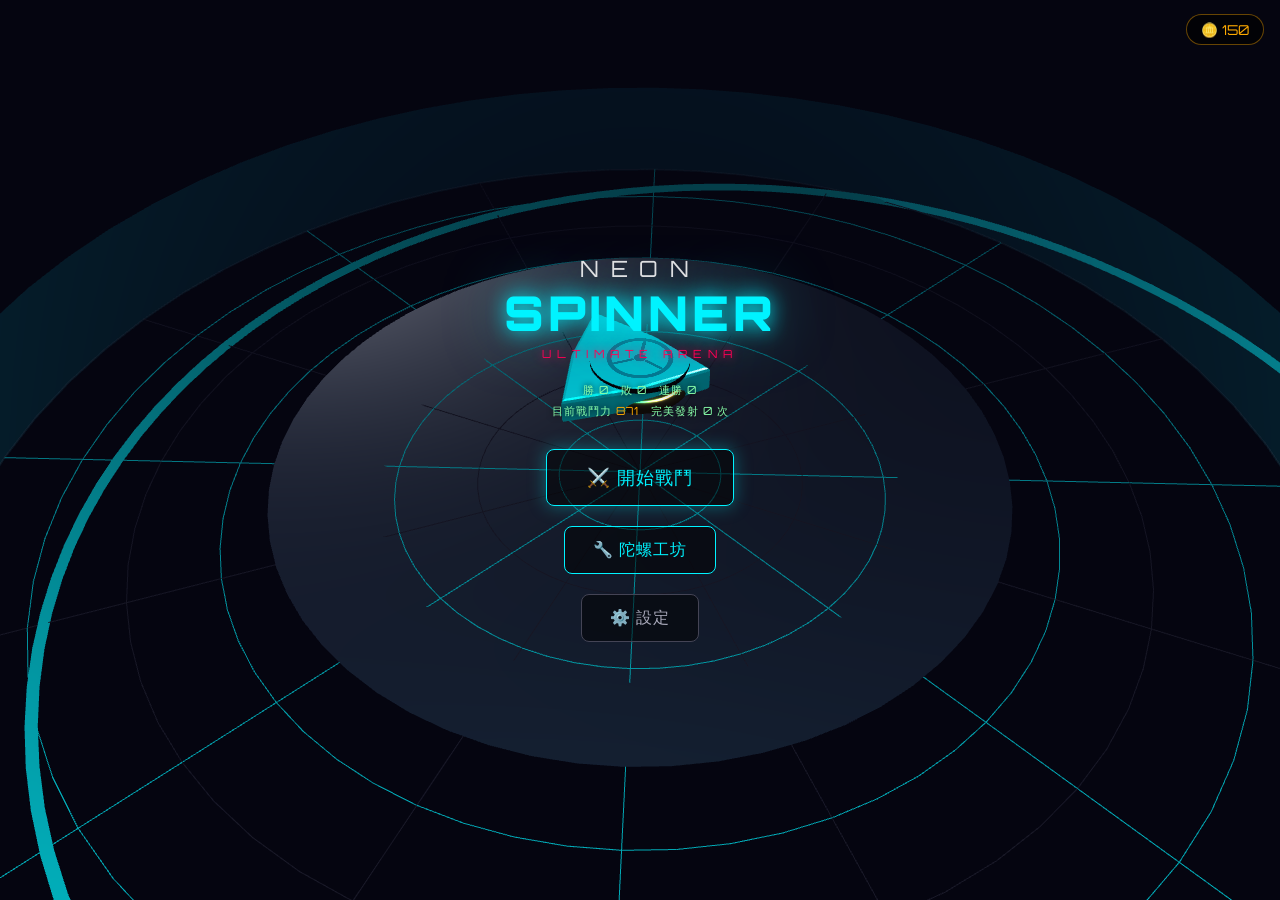
<file: index.html>
<!DOCTYPE html>
<html lang="zh-TW">
<head>
    <meta charset="UTF-8">
    <meta name="viewport" content="width=device-width, initial-scale=1.0, maximum-scale=1.0, user-scalable=no, viewport-fit=cover">
    <meta name="theme-color" content="#050510">
    <meta name="apple-mobile-web-app-capable" content="yes">
    <meta name="mobile-web-app-capable" content="yes">
    <meta name="apple-mobile-web-app-status-bar-style" content="black-translucent">
    <meta name="apple-mobile-web-app-title" content="Neon Spinner">
    <title>Neon Spinner: Ultimate Arena</title>
    <link rel="manifest" href="manifest.webmanifest">
    <link rel="icon" type="image/png" sizes="192x192" href="icons/icon-192.png">
    <link rel="apple-touch-icon" href="icons/apple-touch-icon.png">
    <script src="js/vendor/three.min.js"></script>
    <link rel="stylesheet" href="css/style.css">
</head>
<body>

    <div id="game-canvas"></div>
    <div id="msg-overlay">READY</div>
    <div id="rating-overlay"></div>

    <!-- ======================= BATTLE HUD ======================= -->
    <div id="hud" class="hidden">
        <div class="hud-side">
            <div class="hud-text you">YOU</div>
            <div class="spin-bar-bg"><div class="spin-bar-fill player" id="spin-bar-p" style="width:100%"></div></div>
            <div class="burst-bar-bg"><div class="burst-bar-fill" id="burst-bar-p" style="width:0%"></div></div>
        </div>
        <div id="battle-timer">0:00</div>
        <div class="hud-side right">
            <div class="hud-text enemy" id="hud-enemy-name">ENEMY</div>
            <div class="spin-bar-bg"><div class="spin-bar-fill enemy" id="spin-bar-e" style="width:100%"></div></div>
            <div class="burst-bar-bg"><div class="burst-bar-fill" id="burst-bar-e" style="width:0%"></div></div>
        </div>
    </div>

    <!-- Boost button -->
    <div id="boost-btn" class="hidden">
        <div class="boost-ring"></div>
        <div class="boost-core">⚡</div>
        <div class="boost-charges" id="boost-charges">●●●</div>
    </div>

    <div id="tilt-indicator">
        <div id="tilt-dot"></div>
        <div id="tilt-stamina-ring"></div>
    </div>

    <!-- ======================= LAUNCH UI ======================= -->
    <div id="launch-overlay" class="hidden">
        <div id="launch-arrow"></div>
        <!-- Power meter -->
        <div id="power-meter">
            <div class="pm-track">
                <div class="pm-sweet"></div>
                <div class="pm-fill" id="pm-fill"></div>
            </div>
            <div class="pm-label">POWER</div>
        </div>
        <div class="launch-tip" id="launch-tip">按住發射器往下拉，末端快速甩開！<br><span class="sub">拉進綠色甜蜜區＋快甩 = PERFECT 發射｜左右拖曳可瞄準</span></div>
        <div id="ripcord-line"></div>
        <div id="launch-handle-zone">
            <div class="ripcord-knob"><div class="ripcord-grip"></div></div>
        </div>
    </div>

    <!-- ======================= SCREENS ======================= -->
    <div id="ui-layer">

        <!-- HOME -->
        <div id="screen-home" class="screen home">
            <div class="logo">
                <div class="logo-top">NEON</div>
                <div class="logo-main">SPINNER</div>
                <div class="logo-sub">ULTIMATE ARENA</div>
            </div>
            <div class="home-stats" id="home-stats"></div>
            <div class="home-buttons">
                <button class="btn big glow" onclick="UI.goLevels()">⚔️ 開始戰鬥</button>
                <button class="btn" onclick="UI.goGarage()">🔧 陀螺工坊</button>
                <button class="btn ghost" onclick="UI.openSettings()">⚙️ 設定</button>
            </div>
            <div class="coin-badge" id="home-coins">🪙 0</div>
        </div>

        <!-- GARAGE -->
        <div id="screen-garage" class="screen garage hidden">
            <div class="garage-head">
                <button class="icon-btn" onclick="UI.goHome()">←</button>
                <h1>陀螺工坊</h1>
                <div class="coin-badge small" id="garage-coins">🪙 0</div>
            </div>

            <div class="tab-bar">
                <div class="tab active" id="tab-parts" onclick="UI.garageTab('parts')">零件</div>
                <div class="tab" id="tab-paint" onclick="UI.garageTab('paint')">塗裝</div>
            </div>

            <!-- Parts tab -->
            <div id="garage-parts">
                <div class="part-section">
                    <div class="part-title">刃盤 BLADE <span class="part-hint">決定攻擊型態與範圍</span></div>
                    <div class="part-row" id="row-blade"></div>
                </div>
                <div class="part-section">
                    <div class="part-title">配重環 WEIGHT <span class="part-hint">決定重量與慣性</span></div>
                    <div class="part-row" id="row-weight"></div>
                </div>
                <div class="part-section">
                    <div class="part-title">軸尖 TIP <span class="part-hint">決定移動方式與續航</span></div>
                    <div class="part-row" id="row-tip"></div>
                </div>

                <div class="stats-panel">
                    <div class="stat-line"><span>攻擊</span><div class="stat-bar"><div id="sb-atk" class="stat-fill atk"></div></div><span class="stat-num" id="sn-atk">0</span></div>
                    <div class="stat-line"><span>防禦</span><div class="stat-bar"><div id="sb-def" class="stat-fill def"></div></div><span class="stat-num" id="sn-def">0</span></div>
                    <div class="stat-line"><span>持久</span><div class="stat-bar"><div id="sb-sta" class="stat-fill sta"></div></div><span class="stat-num" id="sn-sta">0</span></div>
                    <div class="stat-line"><span>速度</span><div class="stat-bar"><div id="sb-spd" class="stat-fill spd"></div></div><span class="stat-num" id="sn-spd">0</span></div>
                    <div class="cp-line">戰鬥力 <span id="garage-cp">0</span></div>
                </div>
            </div>

            <!-- Paint tab -->
            <div id="garage-paint" class="hidden">
                <div class="colors">
                    <div class="color-swatch active" style="background:#00f3ff" onclick="Paint.setColor('#00f3ff', this)"></div>
                    <div class="color-swatch" style="background:#ff0055" onclick="Paint.setColor('#ff0055', this)"></div>
                    <div class="color-swatch" style="background:#ffff00" onclick="Paint.setColor('#ffff00', this)"></div>
                    <div class="color-swatch" style="background:#00ff88" onclick="Paint.setColor('#00ff88', this)"></div>
                    <div class="color-swatch" style="background:#aa66ff" onclick="Paint.setColor('#aa66ff', this)"></div>
                    <div class="color-swatch" style="background:#ffffff" onclick="Paint.setColor('#ffffff', this)"></div>
                </div>
                <div class="tool-bar">
                    <div class="tool-btn active" id="tool-pen" onclick="Paint.setTool('pen')">✏️ 畫筆</div>
                    <div class="tool-btn" id="tool-fill" onclick="Paint.setTool('fill')">🪣 填色</div>
                    <div class="tool-btn" id="tool-eraser" onclick="Paint.setTool('eraser')">🧹 擦除</div>
                    <div class="tool-btn" onclick="Paint.clearCanvas()">❌ 清空</div>
                </div>
                <div class="size-control">
                    <span>粗細</span>
                    <input type="range" min="2" max="40" value="10" oninput="Paint.setBrush(this.value)">
                    <span id="brush-size-val">10</span>
                </div>
                <div class="canvas-container">
                    <canvas id="draw-canvas" width="300" height="300"></canvas>
                </div>
            </div>

            <div class="garage-foot">
                <button class="btn big glow" onclick="UI.goLevels()">⚔️ 出戰</button>
            </div>
        </div>

        <!-- LEVEL SELECT -->
        <div id="screen-levels" class="screen levels hidden">
            <div class="garage-head">
                <button class="icon-btn" onclick="UI.goHome()">←</button>
                <h1>選擇對手</h1>
                <div class="coin-badge small" id="levels-coins">🪙 0</div>
            </div>
            <div class="level-grid" id="level-grid"></div>
            <div class="garage-foot">
                <button class="btn ghost" onclick="UI.goGarage()">🔧 調整陀螺</button>
            </div>
        </div>

        <!-- RESULT -->
        <div id="screen-result" class="screen result hidden">
            <h1 id="result-title">VICTORY</h1>
            <p id="result-sub">結果</p>
            <div class="result-reward" id="result-reward"></div>
            <div class="result-stats" id="result-stats"></div>
            <div class="result-buttons">
                <button class="btn glow" onclick="Battle.retry()">🔄 再次挑戰</button>
                <button class="btn" id="result-next-btn" onclick="Battle.nextLevel()">⏭ 下一關</button>
                <button class="btn ghost" onclick="UI.goGarage()">🔧 工坊</button>
                <button class="btn ghost" onclick="UI.goLevels()">📋 選關</button>
            </div>
        </div>

        <!-- SETTINGS MODAL -->
        <div id="modal-settings" class="modal hidden">
            <div class="modal-box">
                <h2>設定</h2>
                <div class="setting-row"><span>音效</span><div class="toggle on" id="tg-sound" onclick="UI.toggleSetting('sound', this)"></div></div>
                <div class="setting-row"><span>音樂</span><div class="toggle on" id="tg-music" onclick="UI.toggleSetting('music', this)"></div></div>
                <div class="setting-row"><span>震動回饋</span><div class="toggle on" id="tg-haptics" onclick="UI.toggleSetting('haptics', this)"></div></div>
                <div class="setting-row"><span>高畫質特效</span><div class="toggle on" id="tg-fx" onclick="UI.toggleSetting('fx', this)"></div></div>
                <div class="modal-stats" id="settings-stats"></div>
                <button class="btn" onclick="UI.closeSettings()">關閉</button>
            </div>
        </div>

        <!-- TUTORIAL MODAL -->
        <div id="modal-tutorial" class="modal hidden">
            <div class="modal-box">
                <h2 id="tut-title">歡迎來到競技場！</h2>
                <div id="tut-body" class="tut-body"></div>
                <button class="btn glow" id="tut-btn" onclick="UI.tutorialNext()">下一步</button>
            </div>
        </div>
    </div>

    <script src="js/audio.js"></script>
    <script src="js/parts.js"></script>
    <script src="js/app.js"></script>
</body>
</html>
</file>
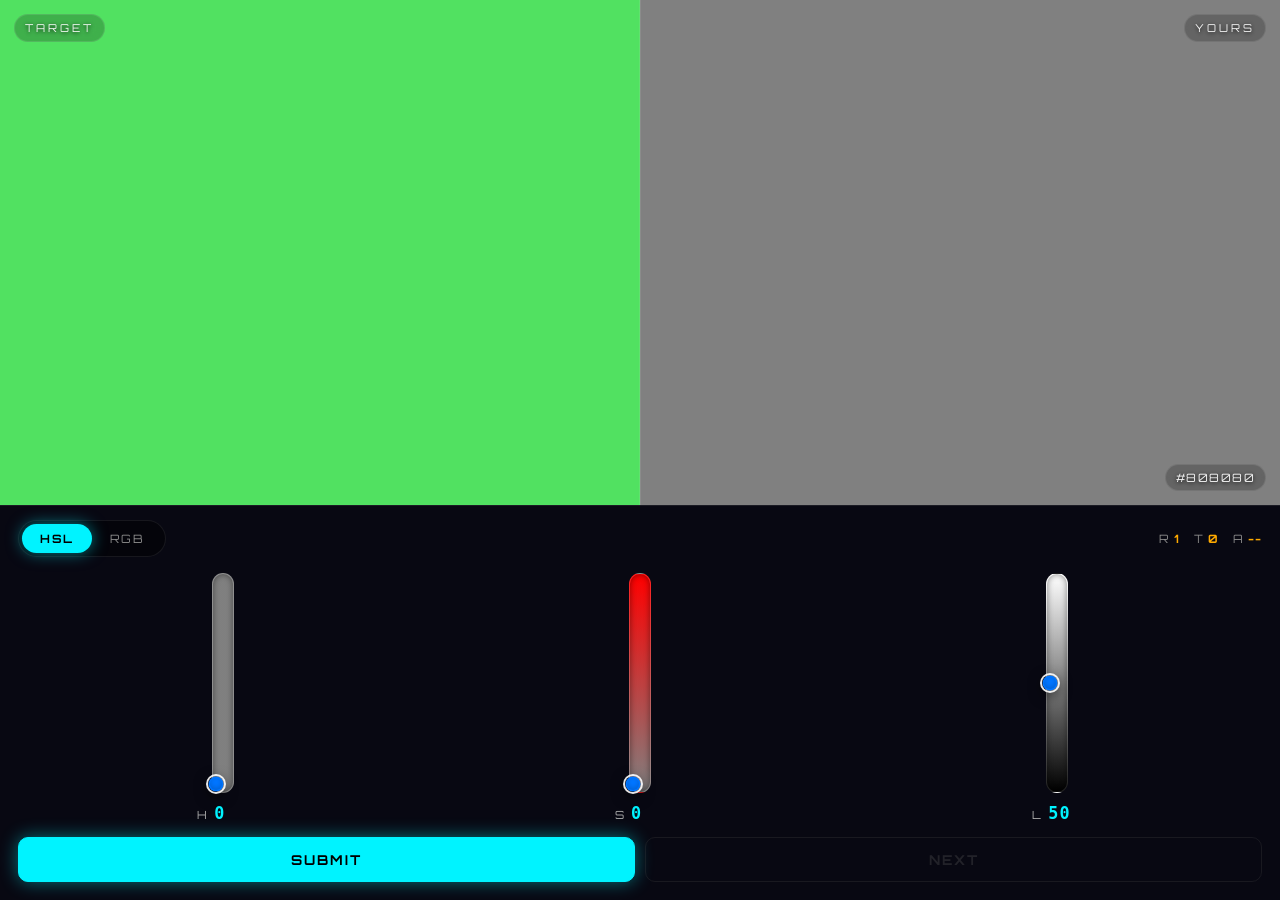
<file: color/index.html>
<!DOCTYPE html>
<html lang="zh-TW">
<head>
    <meta charset="UTF-8">
    <meta name="viewport" content="width=device-width, initial-scale=1.0, maximum-scale=1.0, user-scalable=no, viewport-fit=cover">
    <meta name="theme-color" content="#050510">
    <title>Color Match</title>
    <style>
        @import url('https://fonts.googleapis.com/css2?family=Orbitron:wght@500;700&family=Roboto:wght@300;500&display=swap');

        :root {
            --primary: #00f3ff;
            --secondary: #ff0055;
            --gold: #ffaa00;
            --bg: #050510;
            --glass: rgba(10, 10, 20, 0.72);
            --border: rgba(255, 255, 255, 0.08);
            --text-dim: #888;
        }

        * { box-sizing: border-box; -webkit-tap-highlight-color: transparent; }

        html, body {
            margin: 0;
            padding: 0;
            height: 100%;
            overflow: hidden;
            background: var(--bg);
            color: #fff;
            font-family: 'Roboto', sans-serif;
            user-select: none;
            -webkit-user-select: none;
            touch-action: manipulation;
            overscroll-behavior: none;
        }

        .app {
            position: fixed;
            inset: 0;
            display: flex;
            flex-direction: column;
            height: 100dvh;
            height: 100vh;
        }

        /* ==================== COLOR STAGE ==================== */

        .stage {
            position: relative;
            flex: 1;
            min-height: 0;
            display: flex;
            overflow: hidden;
        }

        .swatch {
            flex: 1;
            position: relative;
            transition: background-color 0.06s linear;
        }

        .corner-label {
            position: absolute;
            top: max(14px, env(safe-area-inset-top));
            font-family: 'Orbitron', sans-serif;
            font-size: 0.68rem;
            letter-spacing: 3px;
            color: rgba(255, 255, 255, 0.92);
            text-shadow: 0 1px 4px rgba(0, 0, 0, 0.85);
            padding: 6px 10px;
            background: rgba(0, 0, 0, 0.22);
            backdrop-filter: blur(6px);
            border-radius: 20px;
            border: 1px solid rgba(255, 255, 255, 0.1);
        }
        .swatch.target .corner-label { left: 14px; }
        .swatch.player .corner-label { right: 14px; }

        .corner-hex {
            position: absolute;
            bottom: 14px;
            font-family: 'Orbitron', monospace;
            font-size: 0.72rem;
            letter-spacing: 1.5px;
            color: rgba(255, 255, 255, 0.92);
            text-shadow: 0 1px 4px rgba(0, 0, 0, 0.85);
            padding: 5px 10px;
            background: rgba(0, 0, 0, 0.22);
            backdrop-filter: blur(6px);
            border-radius: 20px;
            border: 1px solid rgba(255, 255, 255, 0.1);
        }
        .swatch.target .corner-hex { left: 14px; opacity: 0; transition: opacity 0.4s; }
        .swatch.target .corner-hex.reveal { opacity: 1; }
        .swatch.player .corner-hex { right: 14px; }

        .divider {
            position: absolute;
            top: 0; bottom: 0; left: 50%;
            width: 1px;
            background: rgba(255, 255, 255, 0.18);
            transform: translateX(-50%);
            pointer-events: none;
        }

        /* ==================== RESULT OVERLAY ==================== */

        .result-overlay {
            position: absolute;
            left: 50%; top: 50%;
            transform: translate(-50%, -50%) scale(0.85);
            padding: 22px 34px;
            background: rgba(5, 5, 16, 0.78);
            backdrop-filter: blur(18px);
            border: 1px solid rgba(255, 255, 255, 0.14);
            border-radius: 18px;
            text-align: center;
            opacity: 0;
            pointer-events: none;
            transition: opacity 0.35s ease, transform 0.35s cubic-bezier(.2, 1.4, .4, 1);
            box-shadow: 0 20px 60px rgba(0, 0, 0, 0.6);
            min-width: 220px;
        }
        .result-overlay.show {
            opacity: 1;
            transform: translate(-50%, -50%) scale(1);
        }
        .result-score {
            font-family: 'Orbitron', sans-serif;
            font-size: 3.4rem;
            font-weight: 700;
            line-height: 1;
            margin-bottom: 6px;
            text-shadow: 0 0 24px currentColor;
        }
        .result-score-suffix {
            font-size: 1.1rem;
            opacity: 0.7;
            margin-left: 4px;
        }
        .result-grade {
            font-family: 'Orbitron', sans-serif;
            font-size: 0.85rem;
            letter-spacing: 3px;
            margin-bottom: 10px;
        }
        .result-detail {
            font-size: 0.7rem;
            color: #aaa;
            font-family: monospace;
            letter-spacing: 0.5px;
        }

        /* ==================== CONTROL DOCK ==================== */

        .dock {
            flex-shrink: 0;
            background: var(--glass);
            backdrop-filter: blur(24px);
            -webkit-backdrop-filter: blur(24px);
            border-top: 1px solid var(--border);
            padding: 14px 18px calc(18px + env(safe-area-inset-bottom));
            display: flex;
            flex-direction: column;
            gap: 12px;
        }

        .dock-header {
            display: flex;
            justify-content: space-between;
            align-items: center;
        }

        /* Mode toggle pill */
        .mode-toggle {
            display: flex;
            background: rgba(0, 0, 0, 0.4);
            border-radius: 100px;
            padding: 3px;
            border: 1px solid var(--border);
        }
        .mode-btn {
            background: transparent;
            border: none;
            color: var(--text-dim);
            padding: 7px 18px;
            font-family: 'Orbitron', sans-serif;
            font-size: 0.72rem;
            letter-spacing: 1.5px;
            cursor: pointer;
            border-radius: 100px;
            transition: all 0.25s;
        }
        .mode-btn.active {
            background: var(--primary);
            color: #000;
            box-shadow: 0 0 16px rgba(0, 243, 255, 0.5);
            font-weight: 700;
        }

        /* Stats strip */
        .stats {
            display: flex;
            gap: 14px;
            font-family: 'Orbitron', sans-serif;
            font-size: 0.72rem;
            letter-spacing: 1px;
        }
        .stat-item { color: #888; }
        .stat-item b { color: var(--gold); font-weight: 700; margin-left: 4px; }

        /* ==================== VERTICAL SLIDERS ==================== */

        .sliders {
            display: flex;
            justify-content: space-around;
            align-items: center;
            gap: 8px;
            padding: 4px 0 2px;
        }

        .vslider {
            flex: 1;
            display: flex;
            flex-direction: column;
            align-items: center;
            gap: 10px;
            max-width: 90px;
        }

        .vslider-track-wrap {
            position: relative;
            height: min(220px, 26vh);
            width: 100%;
            display: flex;
            justify-content: center;
            align-items: center;
        }

        /* Vertical range slider using writing-mode trick (modern browsers incl. iOS Safari 15+) */
        input[type=range].vslider-input {
            appearance: slider-vertical;           /* legacy fallback */
            -webkit-appearance: slider-vertical;
            writing-mode: vertical-lr;
            direction: rtl;
            width: 34px;
            height: 100%;
            background: transparent;
            outline: none;
            cursor: grab;
            margin: 0;
            padding: 0;
        }
        input[type=range].vslider-input:active { cursor: grabbing; }

        /* Track background uses CSS variable updated from JS */
        input[type=range].vslider-input::-webkit-slider-runnable-track {
            width: 22px;
            height: 100%;
            border-radius: 12px;
            background: var(--track-bg, #333);
            border: 1px solid rgba(255, 255, 255, 0.12);
            box-shadow: inset 0 0 6px rgba(0, 0, 0, 0.45);
        }
        input[type=range].vslider-input::-moz-range-track {
            width: 22px;
            height: 100%;
            border-radius: 12px;
            background: var(--track-bg, #333);
            border: 1px solid rgba(255, 255, 255, 0.12);
            box-shadow: inset 0 0 6px rgba(0, 0, 0, 0.45);
        }

        input[type=range].vslider-input::-webkit-slider-thumb {
            -webkit-appearance: none;
            appearance: none;
            width: 32px;
            height: 32px;
            border-radius: 50%;
            background: radial-gradient(circle at 35% 35%, #fff, #d8d8d8);
            border: 2px solid rgba(0, 0, 0, 0.4);
            box-shadow:
                0 0 0 2px rgba(255, 255, 255, 0.9),
                0 4px 14px rgba(0, 0, 0, 0.7),
                inset 0 -2px 4px rgba(0, 0, 0, 0.15);
            cursor: grab;
            transition: transform 0.12s;
            margin-left: -5px;   /* center on 22px track */
        }
        input[type=range].vslider-input::-moz-range-thumb {
            width: 32px;
            height: 32px;
            border-radius: 50%;
            background: radial-gradient(circle at 35% 35%, #fff, #d8d8d8);
            border: 2px solid rgba(0, 0, 0, 0.4);
            box-shadow:
                0 0 0 2px rgba(255, 255, 255, 0.9),
                0 4px 14px rgba(0, 0, 0, 0.7);
            cursor: grab;
        }
        input[type=range].vslider-input:active::-webkit-slider-thumb {
            transform: scale(1.12);
        }

        .vslider-label {
            display: flex;
            align-items: baseline;
            gap: 6px;
            font-family: 'Orbitron', sans-serif;
            letter-spacing: 1px;
        }
        .vslider-name {
            font-size: 0.7rem;
            color: #aaa;
        }
        .vslider-value {
            font-family: monospace;
            font-size: 1.05rem;
            color: var(--primary);
            min-width: 34px;
            text-align: left;
            font-weight: 700;
        }

        /* ==================== ACTIONS ==================== */

        .actions {
            display: flex;
            gap: 10px;
        }
        .btn {
            flex: 1;
            background: transparent;
            border: 1.5px solid var(--primary);
            color: var(--primary);
            padding: 13px 0;
            font-family: 'Orbitron', sans-serif;
            font-size: 0.85rem;
            letter-spacing: 2px;
            font-weight: 700;
            cursor: pointer;
            border-radius: 10px;
            transition: all 0.2s;
        }
        .btn:active:not(:disabled) { transform: scale(0.97); }
        .btn.primary {
            background: var(--primary);
            color: #000;
            box-shadow: 0 0 18px rgba(0, 243, 255, 0.45);
        }
        .btn.secondary {
            border-color: var(--secondary);
            color: var(--secondary);
        }
        .btn.secondary:not(:disabled) {
            background: var(--secondary);
            color: #fff;
            box-shadow: 0 0 18px rgba(255, 0, 85, 0.5);
        }
        .btn:disabled {
            opacity: 0.28;
            cursor: not-allowed;
            background: transparent;
            color: #666;
            border-color: #444;
            box-shadow: none;
        }

        @media (max-height: 650px) {
            .vslider-track-wrap { height: 170px; }
            .dock { padding: 10px 14px calc(12px + env(safe-area-inset-bottom)); gap: 9px; }
            .result-score { font-size: 2.8rem; }
        }
    </style>
</head>
<body>
    <div class="app">
        <!-- Color comparison stage -->
        <div class="stage">
            <div class="swatch target" id="target-swatch">
                <span class="corner-label">TARGET</span>
                <span class="corner-hex" id="target-hex"></span>
            </div>
            <div class="swatch player" id="player-swatch">
                <span class="corner-label">YOURS</span>
                <span class="corner-hex" id="player-hex"></span>
            </div>
            <div class="divider"></div>

            <div class="result-overlay" id="result-overlay">
                <div class="result-score"><span id="result-score">--</span><span class="result-score-suffix">分</span></div>
                <div class="result-grade" id="result-grade"></div>
                <div class="result-detail" id="result-detail"></div>
            </div>
        </div>

        <!-- Control dock -->
        <div class="dock">
            <div class="dock-header">
                <div class="mode-toggle">
                    <button class="mode-btn active" data-mode="HSL">HSL</button>
                    <button class="mode-btn" data-mode="RGB">RGB</button>
                </div>
                <div class="stats">
                    <span class="stat-item">R<b id="stat-round">1</b></span>
                    <span class="stat-item">T<b id="stat-total">0</b></span>
                    <span class="stat-item">A<b id="stat-avg">--</b></span>
                </div>
            </div>

            <div class="sliders" id="sliders"></div>

            <div class="actions">
                <button class="btn primary" id="submit-btn">SUBMIT</button>
                <button class="btn secondary" id="next-btn" disabled>NEXT</button>
            </div>
        </div>
    </div>

    <script>
    (function () {
        /* ================= Color math ================= */

        const clamp = (v, a, b) => Math.max(a, Math.min(b, v));

        const rgbToHex = ([r, g, b]) =>
            '#' + [r, g, b].map(c => clamp(Math.round(c), 0, 255).toString(16).padStart(2, '0')).join('').toUpperCase();

        function rgbToHsl(r, g, b) {
            r /= 255; g /= 255; b /= 255;
            const max = Math.max(r, g, b), min = Math.min(r, g, b);
            let h = 0, s = 0, l = (max + min) / 2;
            if (max !== min) {
                const d = max - min;
                s = l > 0.5 ? d / (2 - max - min) : d / (max + min);
                switch (max) {
                    case r: h = (g - b) / d + (g < b ? 6 : 0); break;
                    case g: h = (b - r) / d + 2; break;
                    case b: h = (r - g) / d + 4; break;
                }
                h *= 60;
            }
            return [Math.round(h), Math.round(s * 100), Math.round(l * 100)];
        }

        function hslToRgb(h, s, l) {
            h = ((h % 360) + 360) % 360 / 360;
            s = clamp(s, 0, 100) / 100;
            l = clamp(l, 0, 100) / 100;
            if (s === 0) {
                const v = Math.round(l * 255);
                return [v, v, v];
            }
            const hue2rgb = (p, q, t) => {
                if (t < 0) t += 1;
                if (t > 1) t -= 1;
                if (t < 1 / 6) return p + (q - p) * 6 * t;
                if (t < 1 / 2) return q;
                if (t < 2 / 3) return p + (q - p) * (2 / 3 - t) * 6;
                return p;
            };
            const q = l < 0.5 ? l * (1 + s) : l + s - l * s;
            const p = 2 * l - q;
            return [
                Math.round(hue2rgb(p, q, h + 1 / 3) * 255),
                Math.round(hue2rgb(p, q, h) * 255),
                Math.round(hue2rgb(p, q, h - 1 / 3) * 255)
            ];
        }

        // sRGB -> Lab (D65) for ΔE
        function rgbToLab(r, g, b) {
            const toLinear = c => {
                c /= 255;
                return c > 0.04045 ? Math.pow((c + 0.055) / 1.055, 2.4) : c / 12.92;
            };
            const R = toLinear(r), G = toLinear(g), B = toLinear(b);
            let X = (R * 0.4124564 + G * 0.3575761 + B * 0.1804375) / 0.95047;
            let Y = (R * 0.2126729 + G * 0.7151522 + B * 0.0721750) / 1.00000;
            let Z = (R * 0.0193339 + G * 0.1191920 + B * 0.9503041) / 1.08883;
            const f = t => t > 0.008856 ? Math.cbrt(t) : 7.787 * t + 16 / 116;
            const fx = f(X), fy = f(Y), fz = f(Z);
            return [116 * fy - 16, 500 * (fx - fy), 200 * (fy - fz)];
        }
        const deltaE = (a, b) => Math.hypot(a[0] - b[0], a[1] - b[1], a[2] - b[2]);

        /* ================= State ================= */

        let mode = 'HSL';
        let targetRGB = [0, 0, 0];
        let playerRGB = [128, 128, 128];
        let round = 1;
        let totalScore = 0;
        let submitted = false;

        const $ = id => document.getElementById(id);
        const slidersEl = $('sliders');
        const targetEl = $('target-swatch');
        const playerEl = $('player-swatch');
        const targetHexEl = $('target-hex');
        const playerHexEl = $('player-hex');
        const submitBtn = $('submit-btn');
        const nextBtn = $('next-btn');
        const resultEl = $('result-overlay');
        const resultScoreEl = $('result-score');
        const resultGradeEl = $('result-grade');
        const resultDetailEl = $('result-detail');
        const statRound = $('stat-round');
        const statTotal = $('stat-total');
        const statAvg = $('stat-avg');

        /* ================= Sliders ================= */

        const DEFS = {
            RGB: [
                { key: 'R', label: 'R', min: 0, max: 255 },
                { key: 'G', label: 'G', min: 0, max: 255 },
                { key: 'B', label: 'B', min: 0, max: 255 }
            ],
            HSL: [
                { key: 'H', label: 'H', min: 0, max: 360 },
                { key: 'S', label: 'S', min: 0, max: 100 },
                { key: 'L', label: 'L', min: 0, max: 100 }
            ]
        };

        function buildSliders() {
            slidersEl.innerHTML = '';
            const defs = DEFS[mode];
            const vals = getCurrentSliderValues();
            defs.forEach((def, i) => {
                const col = document.createElement('div');
                col.className = 'vslider';
                col.innerHTML = `
                    <div class="vslider-track-wrap">
                        <input type="range" class="vslider-input"
                            id="sl-${def.key}" data-key="${def.key}"
                            min="${def.min}" max="${def.max}" value="${vals[i]}">
                    </div>
                    <div class="vslider-label">
                        <span class="vslider-name">${def.label}</span>
                        <span class="vslider-value" id="sv-${def.key}">${vals[i]}</span>
                    </div>
                `;
                slidersEl.appendChild(col);
                const input = col.querySelector('input');
                input.addEventListener('input', () => onSliderInput(def.key, parseInt(input.value, 10)));
            });
            refreshSliderTracks();
        }

        function getCurrentSliderValues() {
            if (mode === 'RGB') return [...playerRGB];
            return rgbToHsl(...playerRGB);
        }

        function onSliderInput(key, value) {
            if (mode === 'RGB') {
                const idx = { R: 0, G: 1, B: 2 }[key];
                playerRGB[idx] = value;
            } else {
                const cur = rgbToHsl(...playerRGB);
                const idx = { H: 0, S: 1, L: 2 }[key];
                cur[idx] = value;
                playerRGB = hslToRgb(cur[0], cur[1], cur[2]);
            }
            $('sv-' + key).textContent = value;
            updatePlayerSwatch();
            refreshSliderTracks();
        }

        /**
         * Build gradient for each vertical slider that represents the color the
         * player would get at that slider position, given the current values of
         * the other sliders. "to top" because writing-mode: vertical-lr +
         * direction: rtl means min is at the bottom.
         */
        function refreshSliderTracks() {
            const [r, g, b] = playerRGB;
            if (mode === 'HSL') {
                const [h, s, l] = rgbToHsl(r, g, b);
                // H: full rainbow at current S, L
                const huePts = [];
                for (let i = 0; i <= 360; i += 30) {
                    huePts.push(`hsl(${i}, ${s}%, ${l}%)`);
                }
                setTrack('H', `linear-gradient(to top, ${huePts.join(',')})`);
                // S: gray -> full saturation at current H, L
                setTrack('S', `linear-gradient(to top, hsl(${h}, 0%, ${l}%), hsl(${h}, 100%, ${l}%))`);
                // L: black -> full color -> white
                setTrack('L', `linear-gradient(to top, hsl(${h}, ${s}%, 0%), hsl(${h}, ${s}%, 50%), hsl(${h}, ${s}%, 100%))`);
            } else {
                setTrack('R', `linear-gradient(to top, rgb(0, ${g}, ${b}), rgb(255, ${g}, ${b}))`);
                setTrack('G', `linear-gradient(to top, rgb(${r}, 0, ${b}), rgb(${r}, 255, ${b}))`);
                setTrack('B', `linear-gradient(to top, rgb(${r}, ${g}, 0), rgb(${r}, ${g}, 255))`);
            }
        }

        function setTrack(key, gradient) {
            const el = $('sl-' + key);
            if (el) el.style.setProperty('--track-bg', gradient);
        }

        function updatePlayerSwatch() {
            const hex = rgbToHex(playerRGB);
            playerEl.style.background = hex;
            playerHexEl.textContent = hex;
        }
        function updateTargetSwatch() {
            targetEl.style.background = rgbToHex(targetRGB);
        }

        /* ================= Rounds & scoring ================= */

        function randomTarget() {
            const h = Math.floor(Math.random() * 360);
            const s = 30 + Math.floor(Math.random() * 70);
            const l = 20 + Math.floor(Math.random() * 60);
            targetRGB = hslToRgb(h, s, l);
        }
        const resetPlayerColor = () => { playerRGB = [128, 128, 128]; };

        function computeScore() {
            const dE = deltaE(rgbToLab(...targetRGB), rgbToLab(...playerRGB));
            return { score: Math.max(0, Math.round(100 - dE)), dE };
        }

        function gradeFor(score) {
            if (score >= 98) return { text: 'PERFECT 完美', color: '#00ffa6' };
            if (score >= 92) return { text: 'EXCELLENT 優秀', color: '#00f3ff' };
            if (score >= 82) return { text: 'GREAT 不錯', color: '#7af542' };
            if (score >= 70) return { text: 'GOOD 還行', color: '#ffaa00' };
            if (score >= 50) return { text: 'OKAY 再加油', color: '#ff8844' };
            return { text: 'MISS 差很多', color: '#ff0055' };
        }

        function submit() {
            if (submitted) return;
            submitted = true;
            const { score, dE } = computeScore();
            totalScore += score;
            const grade = gradeFor(score);

            resultScoreEl.textContent = score;
            resultScoreEl.parentElement.style.color = grade.color;
            resultGradeEl.textContent = grade.text;
            resultGradeEl.style.color = grade.color;
            resultDetailEl.innerHTML = `${rgbToHex(targetRGB)} · ${rgbToHex(playerRGB)} · ΔE ${dE.toFixed(2)}`;
            resultEl.classList.add('show');
            resultEl.style.borderColor = grade.color + '55';

            targetHexEl.textContent = rgbToHex(targetRGB);
            targetHexEl.classList.add('reveal');

            statTotal.textContent = totalScore;
            statAvg.textContent = Math.round(totalScore / round);

            submitBtn.disabled = true;
            nextBtn.disabled = false;

            if (navigator.vibrate) navigator.vibrate(score >= 90 ? [20, 40, 40] : 15);
        }

        function nextRound() {
            round += 1;
            submitted = false;
            randomTarget();
            resetPlayerColor();
            updateTargetSwatch();
            updatePlayerSwatch();
            buildSliders();
            resultEl.classList.remove('show');
            targetHexEl.classList.remove('reveal');
            targetHexEl.textContent = '';
            submitBtn.disabled = false;
            nextBtn.disabled = true;
            statRound.textContent = round;
        }

        function switchMode(newMode) {
            if (newMode === mode) return;
            mode = newMode;
            document.querySelectorAll('.mode-btn').forEach(b => {
                b.classList.toggle('active', b.dataset.mode === mode);
            });
            buildSliders();
        }

        /* ================= Init ================= */

        document.querySelectorAll('.mode-btn').forEach(btn => {
            btn.addEventListener('click', () => switchMode(btn.dataset.mode));
        });
        submitBtn.addEventListener('click', submit);
        nextBtn.addEventListener('click', nextRound);

        document.addEventListener('keydown', e => {
            if (e.key === 'Enter') {
                if (!submitted) submit(); else nextRound();
            }
        });

        randomTarget();
        resetPlayerColor();
        updateTargetSwatch();
        updatePlayerSwatch();
        buildSliders();
    })();
    </script>
</body>
</html>
</file>
<file: css/style.css>
@import url('https://fonts.googleapis.com/css2?family=Orbitron:wght@400;700;900&family=Roboto:wght@300;500;700&display=swap');

:root {
    --primary: #00f3ff;
    --secondary: #ff0055;
    --gold: #ffaa00;
    --bg: #050510;
    --panel: rgba(10, 10, 22, 0.92);
    --border: rgba(0, 243, 255, 0.3);
    --safe-top: env(safe-area-inset-top, 0px);
    --safe-bottom: env(safe-area-inset-bottom, 0px);
}

* { -webkit-tap-highlight-color: transparent; }

html, body { height: 100%; overscroll-behavior: none; }
body {
    margin: 0; overflow: hidden; background-color: var(--bg);
    font-family: 'Roboto', sans-serif; color: white;
    touch-action: none; user-select: none; -webkit-user-select: none;
    position: fixed; width: 100%;
}

#game-canvas { position: fixed; top: 0; left: 0; width: 100%; height: 100%; z-index: 1; }

#ui-layer { position: absolute; top: 0; left: 0; width: 100%; height: 100%; z-index: 10; pointer-events: none; display: flex; flex-direction: column; justify-content: center; align-items: center; }

/* ---------- Screens ---------- */
.screen {
    pointer-events: auto; background: var(--panel); backdrop-filter: blur(14px); -webkit-backdrop-filter: blur(14px);
    padding: 1.2rem; border-radius: 18px; border: 1px solid var(--border);
    text-align: center; box-shadow: 0 0 50px rgba(0, 243, 255, 0.12);
    max-width: 92%; width: 420px; max-height: calc(94vh - var(--safe-top) - var(--safe-bottom));
    overflow-y: auto; transition: opacity 0.25s ease, transform 0.25s ease;
    -webkit-overflow-scrolling: touch;
}
.screen.hidden { display: none !important; }
h1 { font-family: 'Orbitron', sans-serif; color: var(--primary); text-shadow: 0 0 12px var(--primary); margin: 0; font-size: 1.5rem; }
.hidden { display: none !important; }

/* ---------- Home ---------- */
.screen.home { background: transparent; border: none; box-shadow: none; backdrop-filter: none; -webkit-backdrop-filter: none; }
.logo { margin-bottom: 1.2rem; animation: logoFloat 4s ease-in-out infinite; }
.logo-top { font-family: 'Orbitron', sans-serif; font-size: 1.4rem; letter-spacing: 12px; color: #fff; opacity: 0.85; }
.logo-main { font-family: 'Orbitron', sans-serif; font-weight: 900; font-size: 3rem; letter-spacing: 4px; color: var(--primary); text-shadow: 0 0 20px var(--primary), 0 0 60px rgba(0,243,255,0.5); }
.logo-sub { font-family: 'Orbitron', sans-serif; font-size: 0.7rem; letter-spacing: 6px; color: var(--secondary); text-shadow: 0 0 10px var(--secondary); margin-top: 4px; }
@keyframes logoFloat { 0%,100% { transform: translateY(0); } 50% { transform: translateY(-8px); } }

.home-stats { font-family: 'Orbitron', sans-serif; font-size: 0.7rem; color: #8fa; margin-bottom: 1.5rem; letter-spacing: 1px; text-shadow: 0 0 6px black; line-height: 1.8; }
.home-buttons { display: flex; flex-direction: column; gap: 12px; align-items: center; }
.coin-badge { position: fixed; top: calc(14px + var(--safe-top)); right: 16px; background: rgba(0,0,0,0.6); border: 1px solid rgba(255,170,0,0.4); color: var(--gold); font-family: 'Orbitron', sans-serif; padding: 6px 14px; border-radius: 20px; font-size: 0.85rem; z-index: 40; }
.coin-badge.small { position: static; padding: 4px 10px; font-size: 0.75rem; }

/* ---------- Buttons ---------- */
.btn {
    background: rgba(0,0,0,0.5); border: 1px solid var(--primary); color: var(--primary);
    padding: 12px 28px; font-family: 'Orbitron', sans-serif; font-size: 1rem; cursor: pointer;
    transition: 0.2s; margin: 4px; border-radius: 8px; text-transform: uppercase; letter-spacing: 1px;
}
.btn:active { transform: scale(0.95); }
.btn:hover { background: var(--primary); color: #000; box-shadow: 0 0 20px var(--primary); }
.btn.big { font-size: 1.15rem; padding: 15px 40px; }
.btn.glow { box-shadow: 0 0 18px rgba(0,243,255,0.35); }
.btn.ghost { border-color: #445; color: #aab; }
.btn.ghost:hover { background: #223; color: white; box-shadow: none; }
.btn.secondary { border-color: var(--secondary); color: var(--secondary); }
.btn.secondary:hover { background: var(--secondary); color: white; box-shadow: 0 0 20px var(--secondary); }
.btn:disabled { opacity: 0.35; pointer-events: none; }

.icon-btn { background: none; border: 1px solid #334; color: #ccd; width: 36px; height: 36px; border-radius: 50%; font-size: 1.1rem; cursor: pointer; }

/* ---------- Garage ---------- */
.garage-head { display: flex; align-items: center; justify-content: space-between; margin-bottom: 8px; gap: 10px; }
.garage-head h1 { font-size: 1.2rem; flex: 1; text-align: center; }
.garage-foot { margin-top: 10px; }

.tab-bar { display: flex; gap: 8px; margin-bottom: 10px; }
.tab { flex: 1; padding: 8px; font-family: 'Orbitron', sans-serif; font-size: 0.85rem; border: 1px solid #334; border-radius: 8px; color: #99a; cursor: pointer; }
.tab.active { border-color: var(--primary); color: var(--primary); background: rgba(0,243,255,0.08); }

.part-section { text-align: left; margin-bottom: 10px; }
.part-title { font-family: 'Orbitron', sans-serif; font-size: 0.75rem; color: var(--primary); letter-spacing: 1px; margin-bottom: 6px; }
.part-hint { color: #667; font-family: 'Roboto'; font-size: 0.65rem; letter-spacing: 0; }
.part-row { display: flex; gap: 8px; overflow-x: auto; padding-bottom: 6px; -webkit-overflow-scrolling: touch; }
.part-card {
    flex: 0 0 auto; width: 76px; padding: 8px 4px; border: 1px solid #223; border-radius: 10px;
    background: rgba(255,255,255,0.03); text-align: center; cursor: pointer; position: relative; transition: 0.15s;
}
.part-card.active { border-color: var(--primary); background: rgba(0,243,255,0.1); box-shadow: 0 0 12px rgba(0,243,255,0.25); }
.part-card.locked { opacity: 0.55; }
.part-card svg { width: 44px; height: 44px; display: block; margin: 0 auto 4px; }
.part-name { font-size: 0.68rem; color: #dde; font-weight: 700; }
.part-tag { font-size: 0.58rem; color: #789; }
.part-price { font-size: 0.6rem; color: var(--gold); margin-top: 2px; }
.part-lock { position: absolute; top: 4px; right: 6px; font-size: 0.7rem; }
.part-card.legend { border-color: rgba(255,170,85,0.45); background: linear-gradient(180deg, rgba(255,140,40,0.08), rgba(255,255,255,0.03)); }
.part-card.legend.active { border-color: var(--primary); }
.part-card.legend .part-tag { color: #e9a060; }
.part-badge { position: absolute; top: 3px; left: 6px; font-size: 0.7rem; color: #ffaa55; text-shadow: 0 0 6px rgba(255,170,85,0.8); }

.stats-panel { background: rgba(0,0,0,0.4); border: 1px solid #223; border-radius: 12px; padding: 10px 12px; margin-top: 4px; }
.stat-line { display: flex; align-items: center; gap: 8px; margin: 5px 0; font-size: 0.72rem; color: #aab; }
.stat-line > span:first-child { width: 34px; text-align: left; }
.stat-bar { flex: 1; height: 7px; background: rgba(255,255,255,0.08); border-radius: 4px; overflow: hidden; }
.stat-fill { height: 100%; border-radius: 4px; transition: width 0.3s ease; }
.stat-fill.atk { background: linear-gradient(90deg, #ff0055, #ff7744); }
.stat-fill.def { background: linear-gradient(90deg, #00aaff, #00f3ff); }
.stat-fill.sta { background: linear-gradient(90deg, #00cc66, #aaff00); }
.stat-fill.spd { background: linear-gradient(90deg, #aa66ff, #ff66ff); }
.stat-num { width: 26px; font-family: monospace; color: #fff; text-align: right; }
.cp-line { font-family: 'Orbitron', sans-serif; margin-top: 8px; font-size: 0.8rem; color: #aaa; }
.cp-line span { color: var(--gold); font-size: 1.3rem; text-shadow: 0 0 12px rgba(255,170,0,0.5); }

/* ---------- Paint ---------- */
.colors { display: flex; justify-content: center; gap: 10px; margin-bottom: 10px; }
.color-swatch { width: 32px; height: 32px; border-radius: 50%; border: 2px solid #333; cursor: pointer; }
.color-swatch.active { border-color: white; box-shadow: 0 0 10px white; transform: scale(1.12); }
.tool-bar { display: flex; justify-content: center; gap: 8px; margin-bottom: 8px; flex-wrap: wrap; }
.tool-btn { font-size: 0.78rem; padding: 6px 12px; border: 1px solid #444; color: #ccc; background: rgba(255,255,255,0.05); cursor: pointer; border-radius: 6px; }
.tool-btn.active { background: var(--primary); color: black; border-color: var(--primary); font-weight: bold; }
.size-control { display: flex; align-items: center; justify-content: center; gap: 10px; margin-bottom: 10px; font-size: 0.8rem; color: #aaa; }
.size-control input { width: 110px; accent-color: var(--primary); }
.canvas-container { position: relative; display: inline-block; }
#draw-canvas { background: #000; border: 2px dashed var(--primary); border-radius: 12px; cursor: crosshair; touch-action: none; max-width: 100%; }

/* ---------- Level Select ---------- */
.level-grid { display: grid; grid-template-columns: repeat(2, 1fr); gap: 10px; margin-top: 6px; }
.level-card {
    border: 1px solid #223; border-radius: 12px; padding: 10px 8px; background: rgba(255,255,255,0.03);
    cursor: pointer; text-align: center; position: relative; transition: 0.15s;
}
.level-card:active { transform: scale(0.96); }
.level-card.cleared { border-color: rgba(0,255,136,0.4); }
.level-card.locked { opacity: 0.4; pointer-events: none; }
.level-card.boss { border-color: rgba(255,0,85,0.5); background: rgba(255,0,85,0.06); }
.lv-num { font-family: 'Orbitron', sans-serif; font-size: 0.6rem; color: #789; }
.lv-name { font-family: 'Orbitron', sans-serif; font-size: 0.85rem; color: #fff; margin: 2px 0; }
.lv-desc { font-size: 0.62rem; color: #99a; }
.lv-clear { position: absolute; top: 6px; right: 8px; font-size: 0.75rem; }
.lv-cp { font-size: 0.62rem; color: var(--gold); margin-top: 3px; font-family: monospace; }

/* ---------- Battle HUD ---------- */
#hud {
    position: absolute; top: calc(10px + var(--safe-top)); left: 0; width: 100%; padding: 8px 14px; box-sizing: border-box;
    display: flex; justify-content: space-between; align-items: flex-start; gap: 10px;
    pointer-events: none; font-family: 'Orbitron', sans-serif; z-index: 20;
}
.hud-side { flex: 1; max-width: 42%; }
.hud-side.right { text-align: right; }
.hud-text { text-shadow: 0 0 6px black; font-weight: bold; letter-spacing: 1px; font-size: 0.72rem; margin-bottom: 4px; }
.hud-text.you { color: var(--primary); }
.hud-text.enemy { color: var(--secondary); }
#battle-timer { font-size: 0.7rem; color: rgba(255,255,255,0.5); padding-top: 2px; }

.spin-bar-bg { height: 8px; background: rgba(255,255,255,0.12); border-radius: 4px; overflow: hidden; }
.spin-bar-fill { height: 100%; border-radius: 4px; transition: width 0.12s; }
.spin-bar-fill.player { background: var(--primary); box-shadow: 0 0 8px var(--primary); }
.spin-bar-fill.enemy { background: var(--secondary); box-shadow: 0 0 8px var(--secondary); float: right; }
.spin-bar-fill.critical { animation: barPulse 0.5s infinite; }
@keyframes barPulse { 0%,100% { opacity: 1; } 50% { opacity: 0.4; } }

.burst-bar-bg { height: 4px; background: rgba(255,255,255,0.08); border-radius: 2px; margin-top: 3px; overflow: hidden; }
.burst-bar-fill { height: 100%; background: linear-gradient(90deg, var(--gold), #ff5500); border-radius: 2px; transition: width 0.15s; box-shadow: 0 0 6px rgba(255,120,0,0.8); }
.hud-side.right .burst-bar-fill { float: right; }

/* ---------- Boost ---------- */
#boost-btn {
    position: absolute; bottom: calc(30px + var(--safe-bottom)); right: 22px; width: 74px; height: 74px;
    z-index: 22; pointer-events: auto; cursor: pointer;
    display: flex; justify-content: center; align-items: center;
}
.boost-ring { position: absolute; inset: 0; border-radius: 50%; border: 2px solid var(--gold); box-shadow: 0 0 15px rgba(255,170,0,0.5), inset 0 0 15px rgba(255,170,0,0.2); transition: 0.2s; }
.boost-core { font-size: 1.8rem; filter: drop-shadow(0 0 8px var(--gold)); transition: 0.1s; }
#boost-btn:active .boost-core { transform: scale(1.3); }
#boost-btn.empty { opacity: 0.3; pointer-events: none; }
#boost-btn.cooldown .boost-ring { border-color: #445; box-shadow: none; }
.boost-charges { position: absolute; bottom: -16px; width: 100%; text-align: center; color: var(--gold); font-size: 0.55rem; letter-spacing: 3px; }

/* ---------- Tilt ---------- */
#tilt-indicator { position: absolute; bottom: calc(36px + var(--safe-bottom)); left: 22px; width: 60px; height: 60px; border-radius: 50%; border: 1px solid rgba(255,255,255,0.15); z-index: 20; pointer-events: none; display: none; }
#tilt-dot { width: 10px; height: 10px; background: var(--primary); border-radius: 50%; position: absolute; top: 50%; left: 50%; transform: translate(-50%,-50%); box-shadow: 0 0 6px var(--primary); }
#tilt-stamina-ring { position: absolute; top: -3px; left: -3px; width: 66px; height: 66px; border-radius: 50%; border: 2px solid transparent; border-top-color: var(--primary); transition: opacity 0.3s; }

/* ---------- Messages ---------- */
#msg-overlay { position: absolute; top: 38%; left: 50%; transform: translate(-50%, -50%); font-family: 'Orbitron', sans-serif; font-size: 3.2rem; font-weight: bold; text-shadow: 0 0 20px currentColor; z-index: 30; opacity: 0; pointer-events: none; transition: opacity 0.3s; white-space: nowrap; }
#rating-overlay { position: absolute; top: 28%; left: 50%; transform: translate(-50%, -50%) scale(0.5); font-family: 'Orbitron', sans-serif; font-size: 2.2rem; font-weight: 900; z-index: 31; opacity: 0; pointer-events: none; white-space: nowrap; letter-spacing: 2px; }
#rating-overlay.show { animation: ratingPop 1.2s ease forwards; }
@keyframes ratingPop {
    0% { opacity: 0; transform: translate(-50%,-50%) scale(0.4); }
    18% { opacity: 1; transform: translate(-50%,-50%) scale(1.25); }
    30% { transform: translate(-50%,-50%) scale(1); }
    75% { opacity: 1; }
    100% { opacity: 0; transform: translate(-50%,-50%) scale(1.05) translateY(-20px); }
}

/* ---------- Launch ---------- */
#launch-overlay {
    position: absolute; top: 0; left: 0; width: 100%; height: 100%; z-index: 25;
    display: flex; flex-direction: column; justify-content: flex-end; align-items: center;
    padding-bottom: calc(46px + var(--safe-bottom)); pointer-events: none; box-sizing: border-box;
}
.launch-tip { color: white; font-family: 'Orbitron'; margin-bottom: 14px; text-shadow: 0 0 5px black; font-size: 0.95rem; animation: pulse 1.8s infinite; text-align: center; line-height: 1.5; }
.launch-tip .sub { font-size: 0.65rem; color: #8fa; font-family: 'Roboto'; }
@keyframes pulse { 0% { opacity: 0.55; } 50% { opacity: 1; } 100% { opacity: 0.55; } }

#launch-handle-zone {
    width: 110px; height: 110px; border-radius: 50%;
    border: 2px solid rgba(255,255,255,0.25);
    background: rgba(0,0,0,0.45);
    display: flex; justify-content: center; align-items: center;
    pointer-events: auto; cursor: grab; touch-action: none;
    will-change: transform;
}
#launch-handle-zone:active { cursor: grabbing; border-color: var(--primary); }
.ripcord-knob { width: 58px; height: 58px; background: radial-gradient(circle at 35% 35%, #66faff, var(--primary) 60%, #0099aa); border-radius: 50%; box-shadow: 0 0 22px var(--primary); display: flex; align-items: center; justify-content: center; }
.ripcord-grip { width: 30px; height: 8px; border-radius: 4px; background: rgba(0,0,0,0.4); }
#ripcord-line { position: absolute; left: 50%; bottom: calc(101px + var(--safe-bottom)); width: 5px; height: 0; background: repeating-linear-gradient(0deg, var(--primary), var(--primary) 6px, transparent 6px, transparent 10px); transform: translateX(-50%); opacity: 0; z-index: 24; }

#launch-arrow { position: absolute; top: 34%; left: 50%; width: 4px; height: 80px; transform-origin: bottom center; transform: translateX(-50%) rotate(0deg); pointer-events: none; z-index: 26; opacity: 0; transition: opacity 0.2s; background: linear-gradient(to top, transparent, var(--primary)); }
#launch-arrow::after { content: ''; position: absolute; top: -10px; left: -8px; border-left: 10px solid transparent; border-right: 10px solid transparent; border-bottom: 15px solid var(--primary); }

#power-meter { position: absolute; left: 18px; bottom: calc(60px + var(--safe-bottom)); width: 30px; height: 42vh; max-height: 300px; display: flex; flex-direction: column; align-items: center; }
.pm-track { position: relative; flex: 1; width: 14px; background: rgba(255,255,255,0.08); border-radius: 7px; overflow: hidden; border: 1px solid rgba(255,255,255,0.12); }
.pm-fill { position: absolute; bottom: 0; left: 0; width: 100%; height: 0%; background: linear-gradient(to top, #0088ff, var(--primary) 60%, #aaffee); border-radius: 7px; transition: height 0.05s linear; box-shadow: 0 0 10px var(--primary); }
.pm-fill.over { background: linear-gradient(to top, #ff5500, var(--secondary)); box-shadow: 0 0 12px var(--secondary); }
.pm-sweet { position: absolute; left: 0; width: 100%; bottom: 78%; height: 17%; background: rgba(0,255,136,0.28); border-top: 1px solid rgba(0,255,136,0.8); border-bottom: 1px solid rgba(0,255,136,0.8); z-index: 2; }
.pm-label { font-family: 'Orbitron', sans-serif; font-size: 0.5rem; color: #8ab; margin-top: 6px; letter-spacing: 1px; }

/* ---------- Result ---------- */
.screen.result h1 { font-size: 2.4rem; }
.screen.result p { color: #aab; font-size: 0.85rem; }
.result-reward { font-family: 'Orbitron', sans-serif; color: var(--gold); font-size: 1.1rem; margin: 8px 0; text-shadow: 0 0 10px rgba(255,170,0,0.5); }
.result-stats { font-size: 0.75rem; color: #889; margin: 8px 0 14px; line-height: 1.7; }
.result-buttons { display: flex; flex-wrap: wrap; justify-content: center; gap: 4px; }

/* ---------- Modals ---------- */
.modal { position: fixed; inset: 0; background: rgba(0,0,0,0.7); z-index: 60; display: flex; justify-content: center; align-items: center; pointer-events: auto; }
.modal-box { background: var(--panel); border: 1px solid var(--border); border-radius: 16px; padding: 1.4rem; width: 320px; max-width: 88%; text-align: center; box-shadow: 0 0 40px rgba(0,243,255,0.15); }
.modal-box h2 { font-family: 'Orbitron', sans-serif; color: var(--primary); margin-top: 0; font-size: 1.2rem; }
.setting-row { display: flex; justify-content: space-between; align-items: center; padding: 10px 4px; border-bottom: 1px solid rgba(255,255,255,0.06); font-size: 0.9rem; color: #ccd; }
.toggle { width: 46px; height: 24px; border-radius: 12px; background: #334; position: relative; cursor: pointer; transition: 0.2s; }
.toggle::after { content: ''; position: absolute; top: 2px; left: 2px; width: 20px; height: 20px; border-radius: 50%; background: #99a; transition: 0.2s; }
.toggle.on { background: rgba(0,243,255,0.35); }
.toggle.on::after { left: 24px; background: var(--primary); box-shadow: 0 0 8px var(--primary); }
.modal-stats { font-size: 0.72rem; color: #789; margin: 12px 0; line-height: 1.8; }
.tut-body { font-size: 0.85rem; color: #bcd; line-height: 1.8; text-align: left; margin-bottom: 14px; min-height: 100px; }
.tut-body b { color: var(--primary); }
.tut-body .em { color: var(--gold); }
</file>
